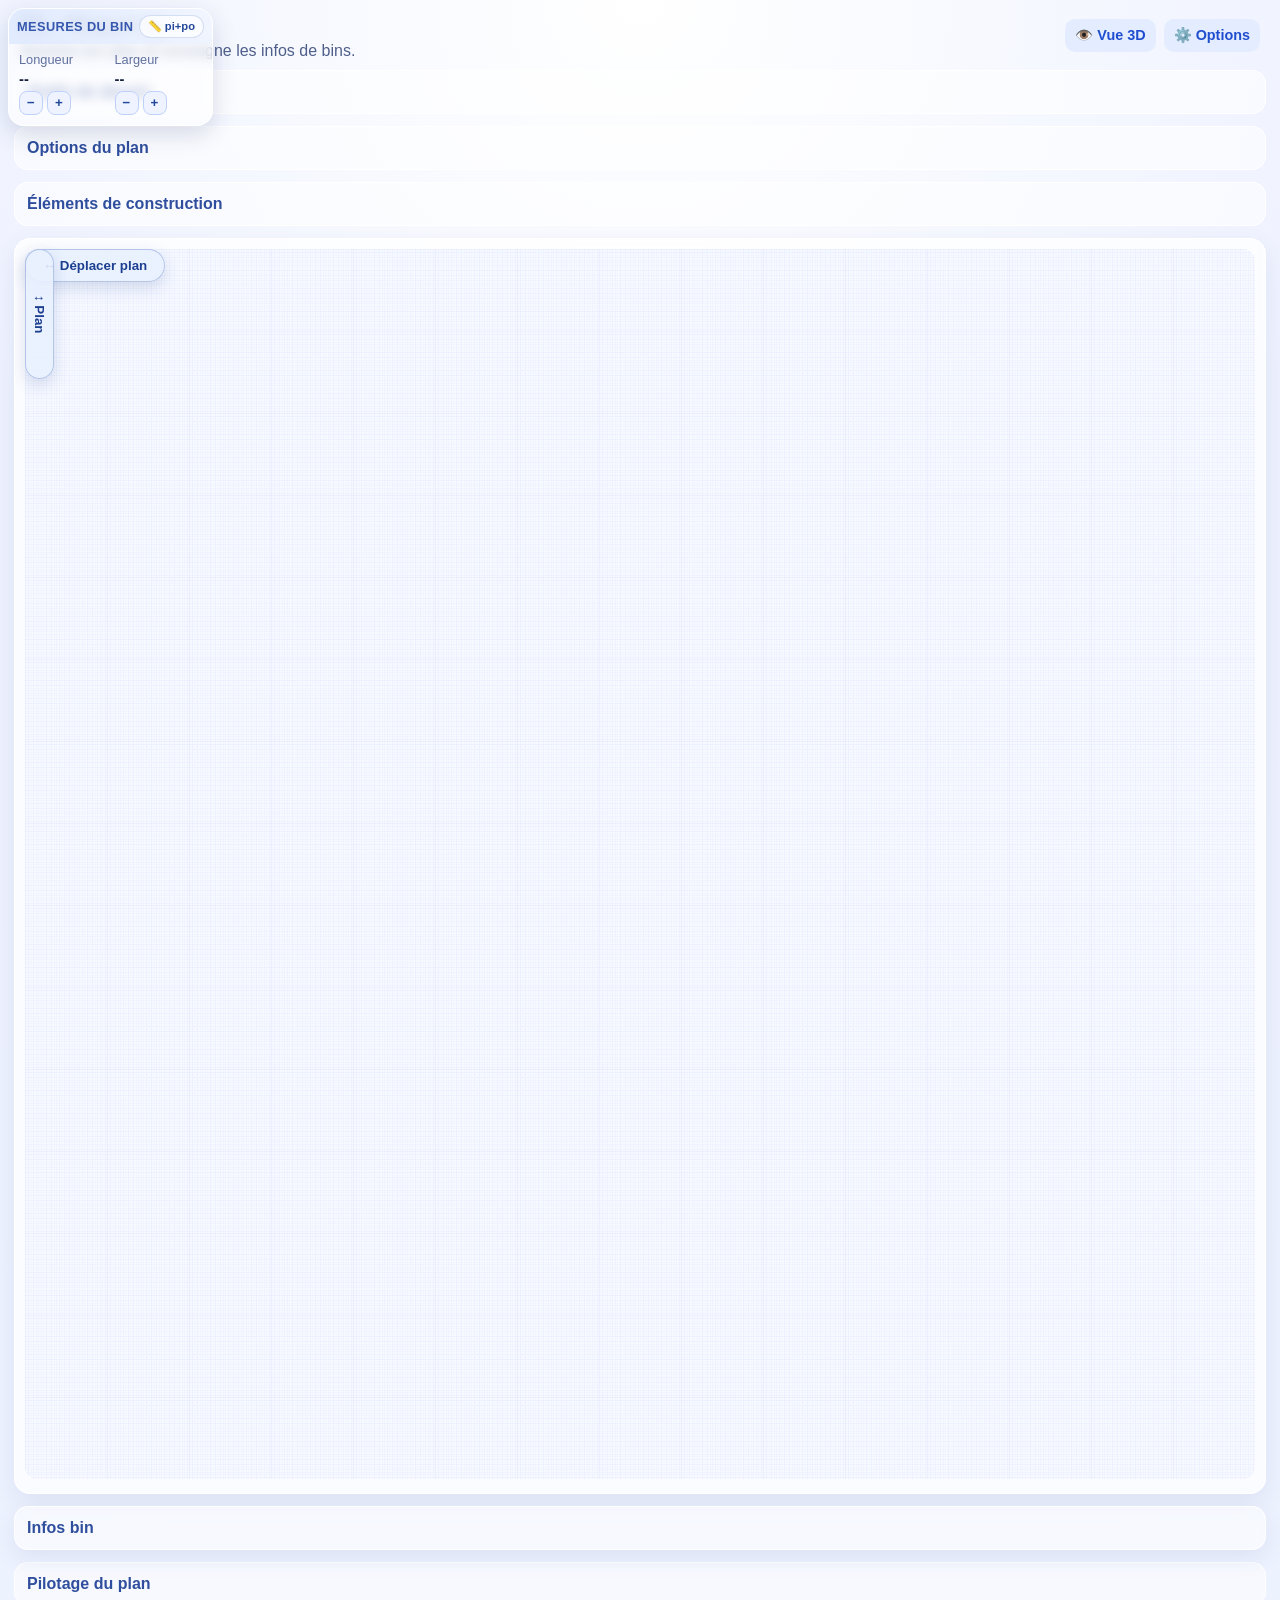
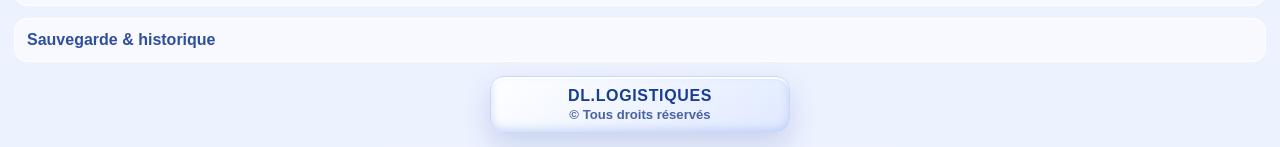
<file: index.html>
<!DOCTYPE html>
<html lang="fr">
  <head>
    <meta charset="UTF-8" />
    <meta name="viewport" content="width=device-width, initial-scale=1, viewport-fit=cover" />
    <title>DL. Mapping</title>
    <link rel="stylesheet" href="styles.css" />
  </head>
  <body>
    <header>
      <div class="header-row">
        <div>
          <h1>DL. Mapping</h1>
          <p>Dessine ton plan et renseigne les infos de bins.</p>
        </div>
        <div class="header-actions">
          <a class="options-link" href="view3d.html" aria-label="Ouvrir la visualisation 3D">👁️ Vue 3D</a>
          <a class="options-link" href="options.html" aria-label="Ouvrir la page des options">⚙️ Options</a>
        </div>
      </div>
    </header>

    <main>
      <details class="toolbar-group">
        <summary>Outils de dessin</summary>
        <section class="toolbar">
          <button id="draw-mode" class="active">Tracer bin</button>
          <button id="select-mode">Sélectionner</button>
          <button id="load-reference-map">Charger map modèle</button>
          <button id="import-reference-image">Importer image de calque</button>
          <button id="duplicate-bin">Dupliquer</button>
          <button id="delete-bin">Supprimer</button>
          <button id="clear-all">Tout effacer</button>
        </section>
      </details>

      <details class="toolbar-group">
        <summary>Options du plan</summary>
        <section class="toolbar options" aria-label="Options d'amélioration">
          <label class="toggle">
            <input type="checkbox" id="snap-toggle" checked />
            <span>Snap à la grille</span>
          </label>
          <label class="toggle">
            <input type="checkbox" id="grid-toggle" checked />
            <span>Afficher grille</span>
          </label>
          <label class="toggle">
            <input type="checkbox" id="labels-toggle" checked />
            <span>Afficher labels</span>
          </label>
          <label class="toggle">
            <input type="checkbox" id="autosave-toggle" checked />
            <span>Auto-save local</span>
          </label>
          <label class="inline-field">
            Grille maître (petit carré: 1" x 1" • gros carré: 50" x 50")
            <div class="stepper-field">
              <button type="button" id="grid-size-minus" class="mini-btn" aria-label="Diminuer la taille de cellule">−</button>
              <input type="number" id="grid-size" min="200" max="200" step="200" value="200" />
              <button type="button" id="grid-size-plus" class="mini-btn" aria-label="Augmenter la taille de cellule">+</button>
            </div>
          </label>
          <label class="inline-field">
            Zoom
            <div class="stepper-field">
              <button type="button" id="zoom-minus" class="mini-btn" aria-label="Zoom arrière">−</button>
              <input type="number" id="zoom-level" min="50" max="200" step="10" value="100" />
              <button type="button" id="zoom-plus" class="mini-btn" aria-label="Zoom avant">+</button>
            </div>
          </label>
          <label class="inline-field">
            Opacité calque
            <div class="stepper-field">
              <button type="button" id="overlay-opacity-minus" class="mini-btn" aria-label="Réduire l'opacité du calque">−</button>
              <input type="number" id="overlay-opacity" min="5" max="100" step="5" value="40" />
              <button type="button" id="overlay-opacity-plus" class="mini-btn" aria-label="Augmenter l'opacité du calque">+</button>
            </div>
          </label>
          <label class="inline-field">
            Pixels d'un carré (image)
            <input type="number" id="overlay-cell-pixels" min="5" max="500" step="1" value="50" />
          </label>
          <button type="button" id="sync-overlay-grid">Synchroniser grille image ↔︎ plan</button>
          <button type="button" id="overlay-left" aria-label="Décaler le calque à gauche">⬅️ Calque</button>
          <button type="button" id="overlay-right" aria-label="Décaler le calque à droite">➡️ Calque</button>
          <button type="button" id="overlay-up" aria-label="Décaler le calque en haut">⬆️ Calque</button>
          <button type="button" id="overlay-down" aria-label="Décaler le calque en bas">⬇️ Calque</button>
          <label class="toggle">
            <input type="checkbox" id="overlay-toggle" checked />
            <span>Afficher le calque image</span>
          </label>
          <button type="button" id="clear-reference-image">Retirer image calque</button>
        </section>
      </details>

      <details class="toolbar-group">
        <summary>Éléments de construction</summary>
        <section class="toolbar secondary construction-tools" aria-label="Insertion d'éléments de construction">
          <button type="button" data-template-item="pedestrianLine">🚶 Ligne piéton</button>
          <button type="button" data-template-item="liftRoadLine">🛣️ Ligne route lift</button>
          <button type="button" data-template-item="doorSingle">🚪 Porte simple</button>
          <button type="button" data-template-item="doorDouble">🚪🚪 Porte double</button>
          <button type="button" data-template-item="garageDoor">🚛 Porte de garage</button>
          <button type="button" data-template-item="wall">🧱 Mur</button>
          <button type="button" data-template-item="stairway">🪜 Escalier</button>
          <button type="button" data-template-item="emergencyExit">🟢 Sortie secours</button>
          <button type="button" data-template-item="loadingDock">📦 Quai chargement</button>
          <button type="button" data-template-item="safetyZone">🦺 Zone sécurité</button>
          <button type="button" data-template-item="fireExtinguisher">🧯 Extincteur</button>
          <button type="button" data-template-item="supportColumn">🧱 Colonne</button>
          <button type="button" data-template-item="ramp">↗️ Rampe</button>
          <button type="button" data-template-item="crosswalk">⚪ Passage clouté</button>
          <button type="button" data-template-item="barrier">⛔ Barrière</button>
          <button type="button" data-template-item="chargingStation">🔌 Borne recharge</button>
          <button type="button" data-template-item="officePod">🧑‍💼 Bureau</button>
          <button type="button" data-template-item="receptionDesk">🛎️ Comptoir accueil</button>
          <button type="button" data-template-item="cameraPoint">📷 Caméra</button>
          <button type="button" data-template-item="alarmPoint">🚨 Alarme</button>
          <button type="button" data-template-item="washStation">🚿 Lavabo</button>
          <button type="button" data-template-item="lockerArea">🗄️ Casier</button>
          <button type="button" data-template-item="cartPark">🛒 Parking chariot</button>
          <button type="button" data-template-item="waitingZone">🪑 Zone attente</button>
          <button type="button" data-template-item="elevator">🛗 Ascenseur</button>
          <button type="button" data-template-item="deliveryGate">📬 Issue livraison</button>
        </section>
      </details>

      <section class="board-wrap">
        <button type="button" id="pan-horizontal-handle" class="plan-pan-handle horizontal" aria-label="Déplacer la vue du plan de gauche à droite">↔️ Déplacer plan</button>
        <button type="button" id="pan-vertical-handle" class="plan-pan-handle vertical" aria-label="Déplacer la vue du plan de haut en bas">↕️ Plan</button>
        <canvas id="warehouse-canvas" width="3000" height="3000"></canvas>
      </section>

      <details class="panel toolbar-group" id="details-panel">
        <summary>Infos bin</summary>
        <p id="empty-state">Sélectionne un bin pour renseigner ses données.</p>

        <form id="bin-form" hidden>
          <label>
            Nom du bin
            <input type="text" id="bin-name" placeholder="Ex: Bin A-12" />
          </label>

          <label>
            Location
            <input type="text" id="bin-location" placeholder="Ex: Rangée 4, colonne 2" />
          </label>

          <label>
            Section
            <input type="text" id="bin-section" placeholder="Ex: Picking" />
          </label>

          <label>
            Zone
            <input type="text" id="bin-zone" placeholder="Ex: Zone froide" />
          </label>

          <label>
            Type d'encadré
            <select id="bin-type">
              <option value="zone">Zone (très pâle)</option>
              <option value="section">Section (moyen)</option>
              <option value="bin">Bin (plus foncé)</option>
            </select>
          </label>

          <label>
            Couleur du bin
            <input type="color" id="bin-color" value="#9bb7ff" />
          </label>

          <label>
            Rotation (°)
            <input type="number" id="bin-rotation" min="0" max="359" step="5" value="0" />
          </label>

          <div class="rotation-actions">
            <button type="button" id="rotate-left">↺ -15°</button>
            <button type="button" id="rotate-right">↻ +15°</button>
          </div>

          <label class="toggle compact">
            <input type="checkbox" id="bin-locked" />
            <span>Verrouiller le bin (non déplaçable)</span>
          </label>

          <label>
            Notes
            <textarea id="bin-notes" rows="3" placeholder="Infos supplémentaires..."></textarea>
          </label>

          <button type="submit">Enregistrer les infos</button>
        </form>
      </details>

      <details class="toolbar-group">
        <summary>Pilotage du plan</summary>
        <section class="panel analytics-panel" id="analytics-panel" aria-live="polite">
          <div class="panel-header">
            <h2>Pilotage pro</h2>
            <span id="quality-badge">Score qualité: --</span>
          </div>
          <div class="analytics-grid">
            <article><p>Bins totaux</p><strong id="metric-total-bins">0</strong></article>
            <article><p>Surface utilisée</p><strong id="metric-used-area">0%</strong></article>
            <article><p>Bins verrouillés</p><strong id="metric-locked-bins">0</strong></article>
            <article><p>Données incomplètes</p><strong id="metric-missing-fields">0</strong></article>
          </div>
          <div class="toolbar secondary analytics-actions" aria-label="Actions produit">
            <label class="inline-field search-field">
              Recherche rapide
              <input type="search" id="bin-search" placeholder="Nom, zone, section, location" />
            </label>
            <button id="focus-missing-data">Focus données à compléter</button>
            <button id="export-csv">Exporter CSV opérationnel</button>
          </div>
          <p id="search-feedback">Prêt pour audit opérationnel.</p>
        </section>
      </details>

      <details class="toolbar-group">
        <summary>Sauvegarde & historique</summary>
        <section class="toolbar secondary">
          <button id="undo-action">Annuler</button>
          <button id="redo-action">Rétablir</button>
          <button id="save-plan">Sauvegarder JSON</button>
          <button id="load-plan">Charger JSON</button>
          <button id="export-image">Exporter PNG</button>
          <input type="file" id="file-input" accept="application/json" hidden />
          <input type="file" id="reference-image-input" accept="image/*" hidden />
        </section>
      </details>
    </main>

    <aside id="measure-tooltip" aria-live="polite">
      <div class="tooltip-handle">
        <span>Mesures du bin</span>
        <button id="measure-unit-toggle" type="button" aria-label="Changer le format des dimensions">📏 pi+po</button>
      </div>
      <div class="tooltip-grid">
        <p>
          <span>Longueur</span>
          <strong id="measure-length">--</strong>
          <span class="stepper-inline">
            <button id="length-minus" type="button" class="mini-btn">−</button>
            <button id="length-plus" type="button" class="mini-btn">+</button>
          </span>
        </p>
        <p>
          <span>Largeur</span>
          <strong id="measure-width">--</strong>
          <span class="stepper-inline">
            <button id="width-minus" type="button" class="mini-btn">−</button>
            <button id="width-plus" type="button" class="mini-btn">+</button>
          </span>
        </p>
      </div>
    </aside>

    <footer class="brand-footer" aria-label="Signature DL.Logistiques">
      <div class="brand-badge" role="img" aria-label="DL.Logistiques copyright">
        <span class="brand-name">DL.Logistiques</span>
        <span class="brand-copy">© Tous droits réservés</span>
      </div>
    </footer>

    <script src="app.js"></script>
  </body>
</html>
</file>
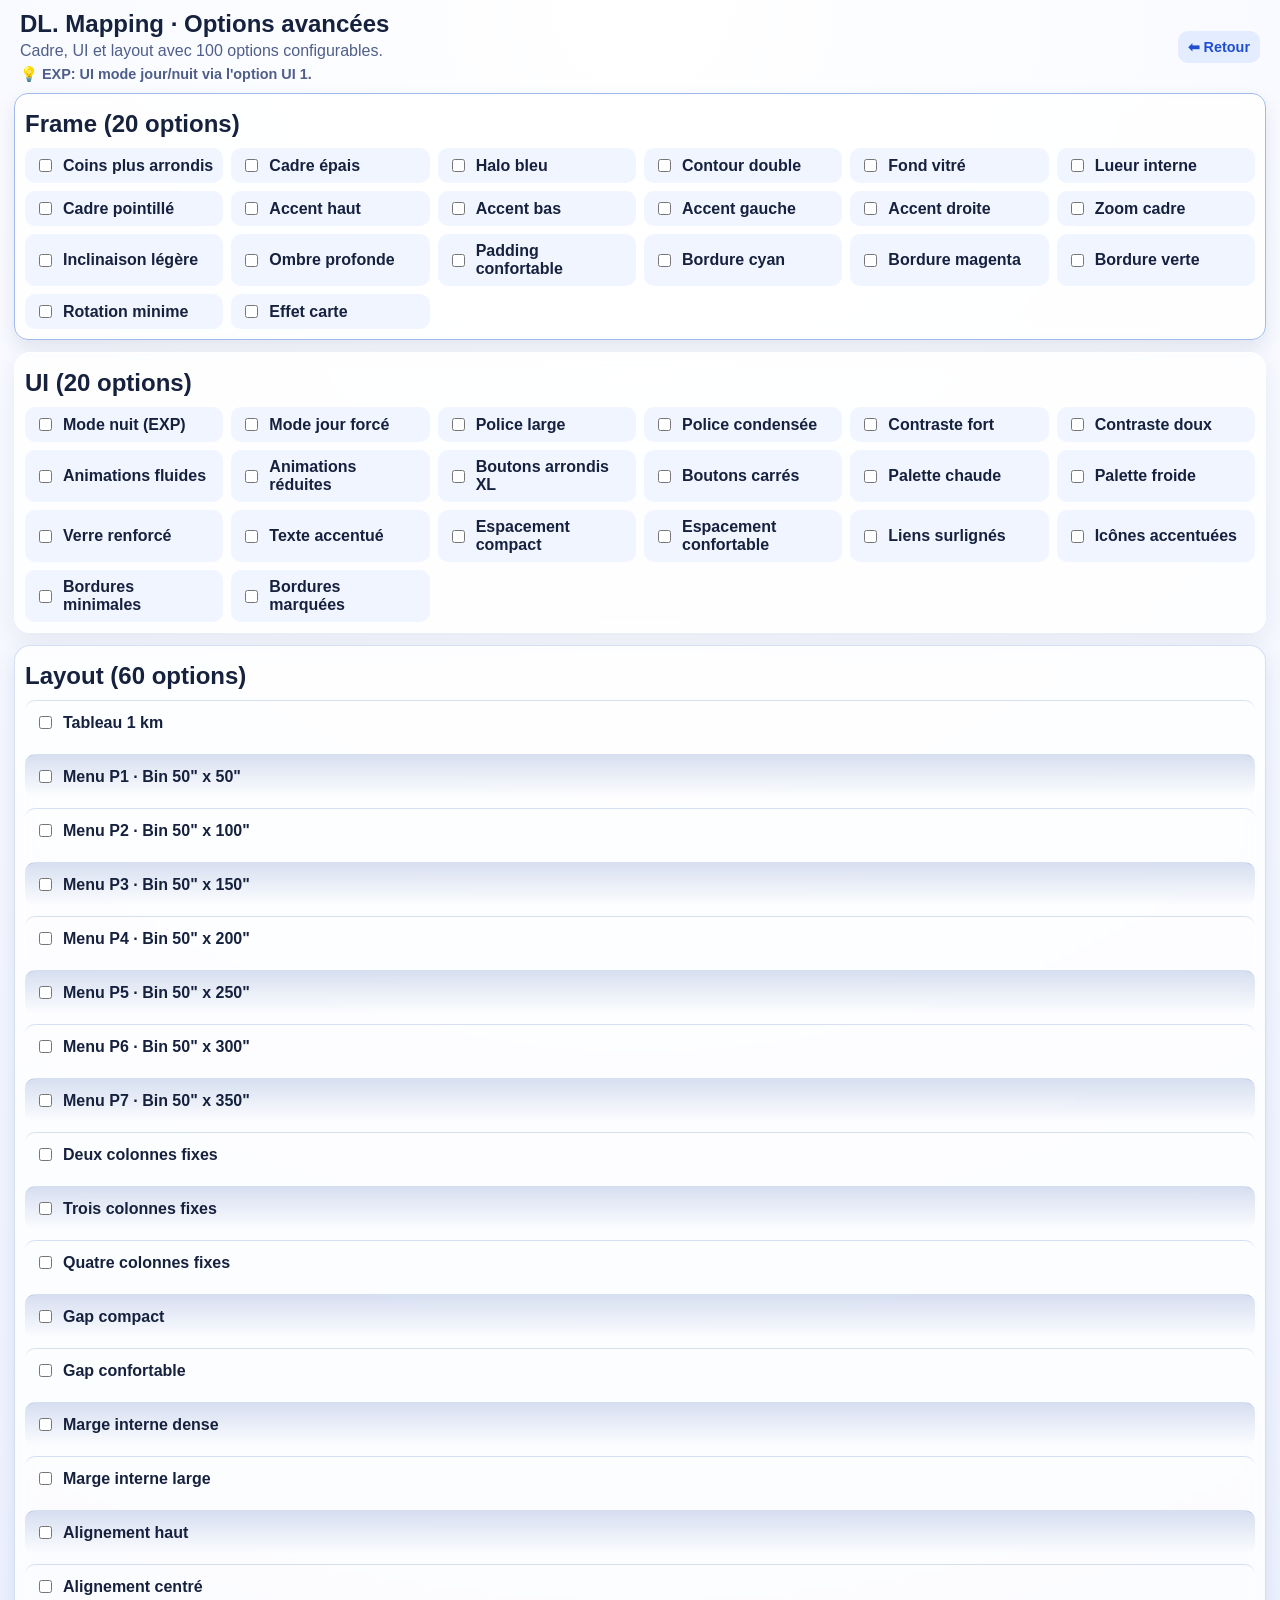
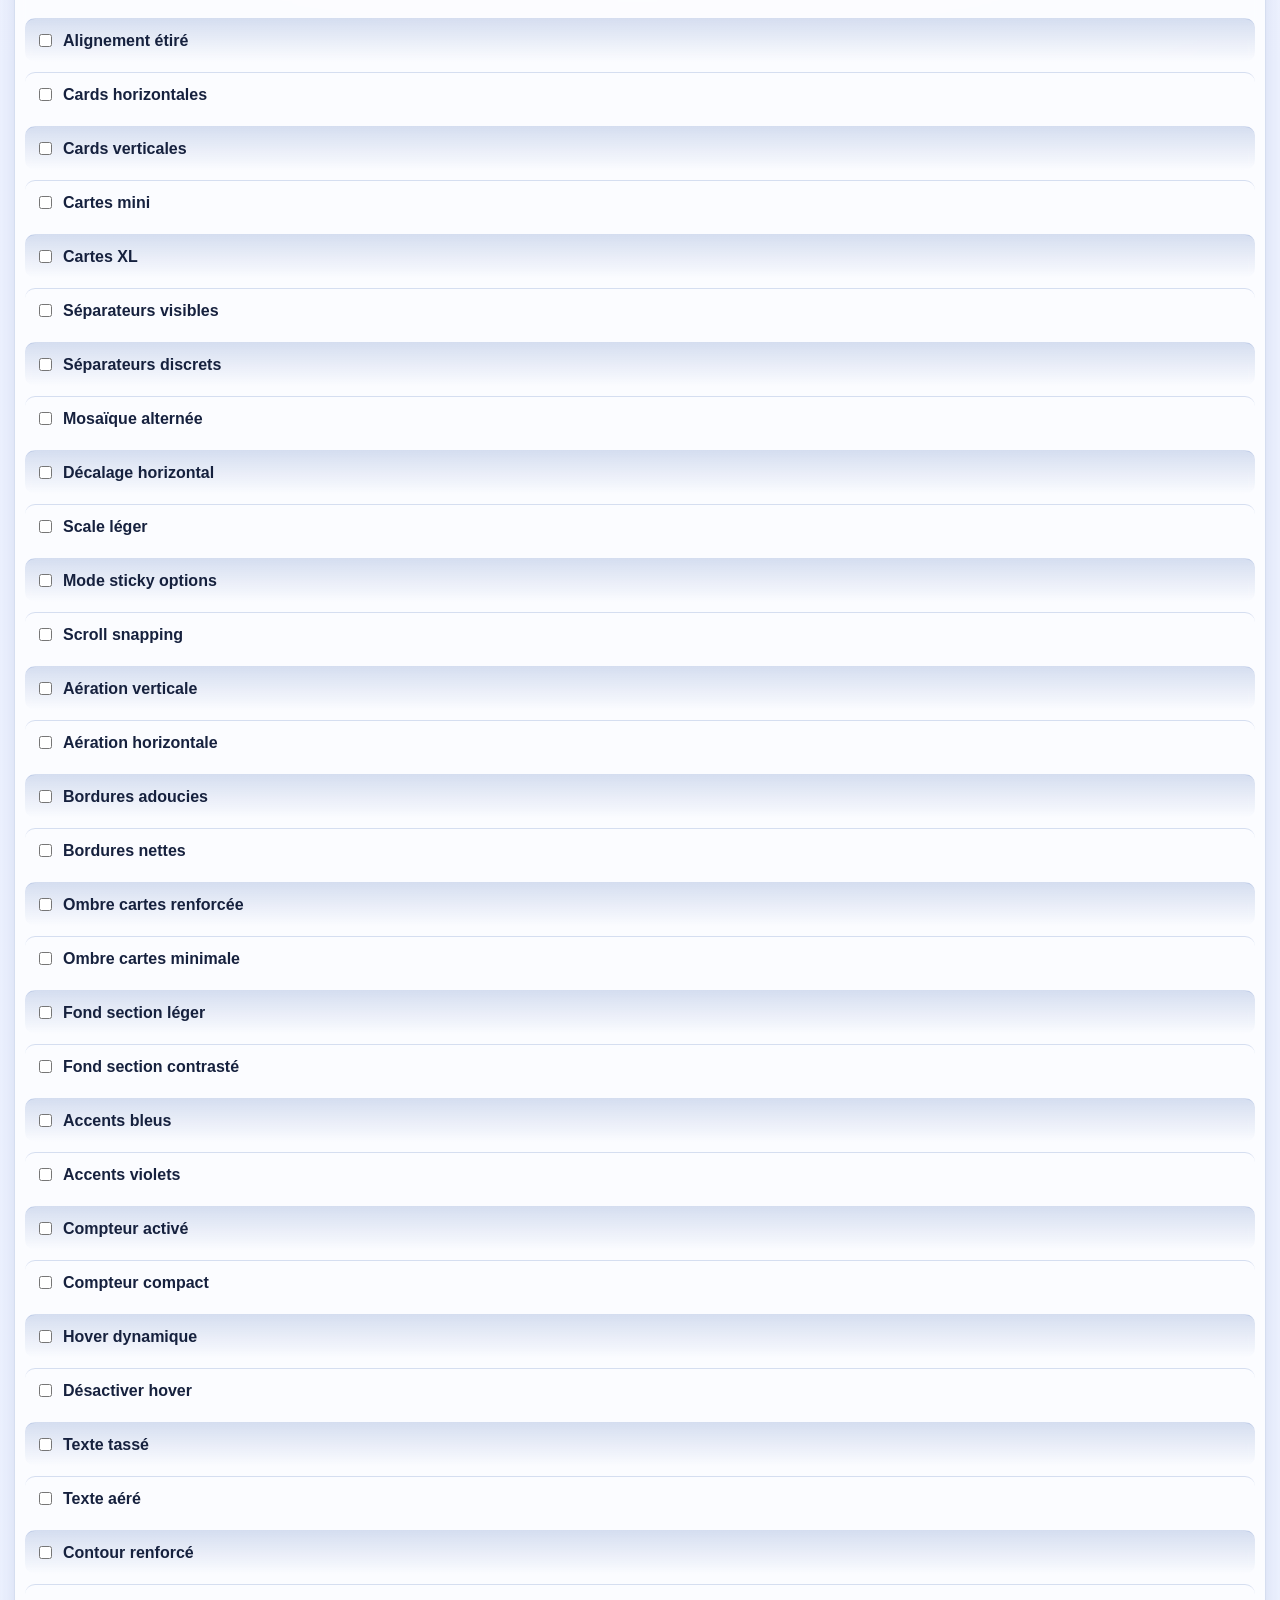
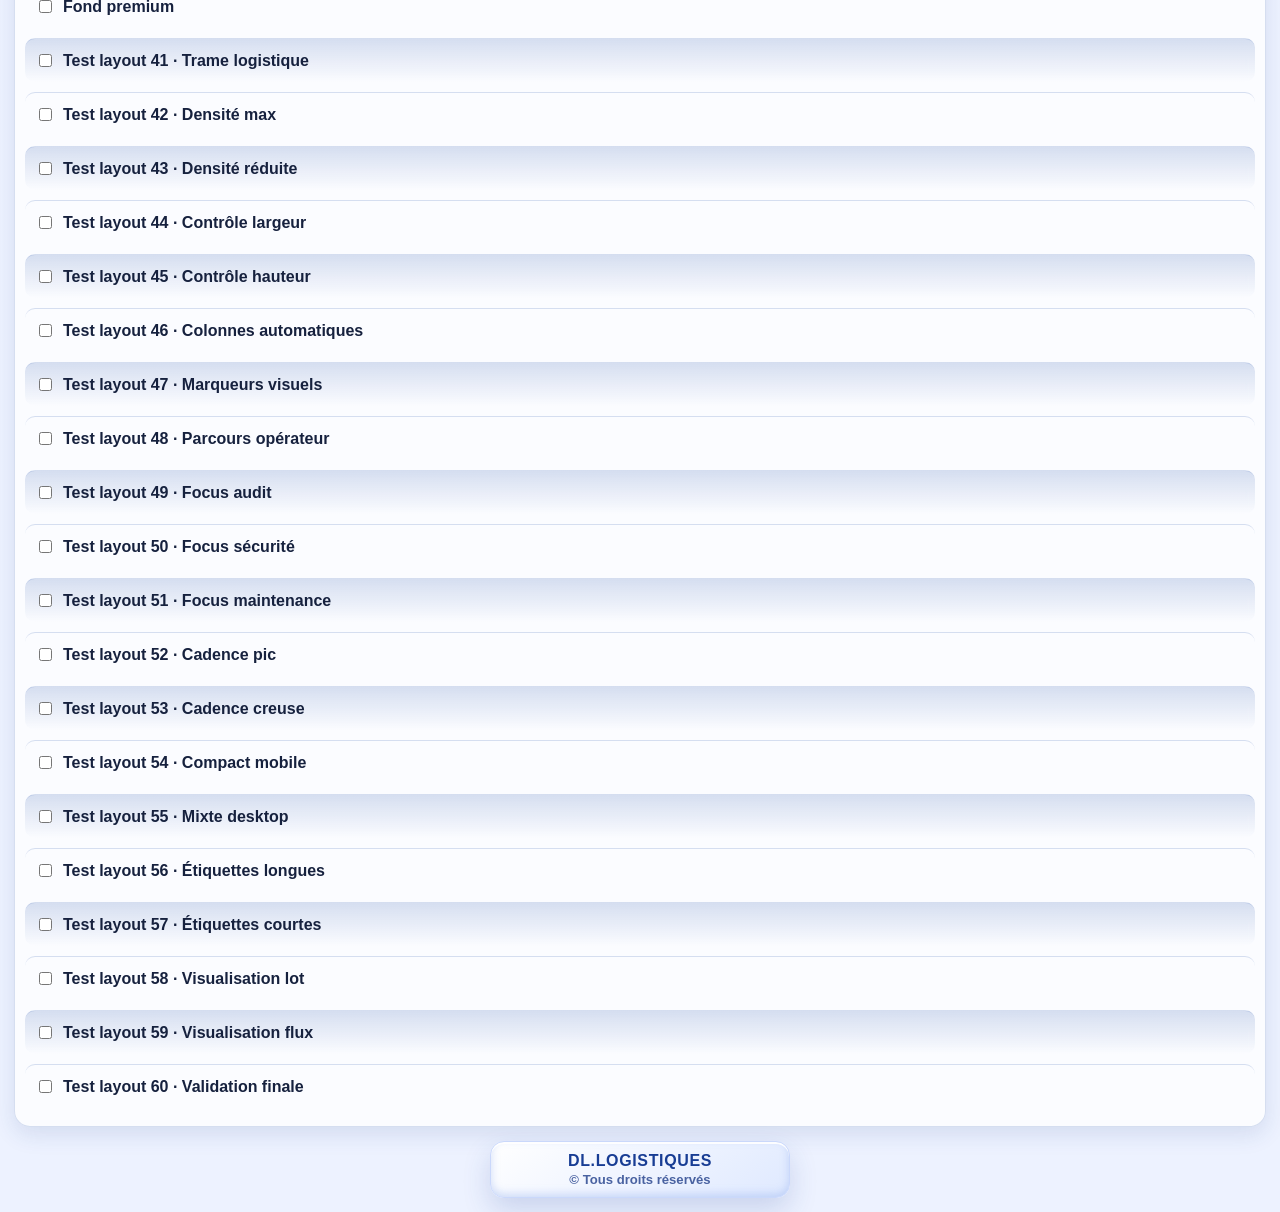
<file: options.html>
<!DOCTYPE html>
<html lang="fr">
  <head>
    <meta charset="UTF-8" />
    <meta name="viewport" content="width=device-width, initial-scale=1, viewport-fit=cover" />
    <title>Options avancées - DL. Mapping</title>
    <link rel="stylesheet" href="styles.css" />
  </head>
  <body class="options-page">
    <header>
      <div class="header-row">
        <div>
          <h1>DL. Mapping · Options avancées</h1>
          <p>Cadre, UI et layout avec 100 options configurables.</p>
          <p class="options-tip">💡 EXP: UI mode jour/nuit via l'option UI 1.</p>
        </div>
        <a class="options-link" href="index.html">⬅ Retour</a>
      </div>
    </header>

    <main class="options-main">
      <section class="panel option-panel" id="frame-panel">
        <h2>Frame (20 options)</h2>
        <div id="frame-options" class="options-grid"></div>
      </section>

      <section class="panel option-panel" id="ui-panel">
        <h2>UI (20 options)</h2>
        <div id="ui-options" class="options-grid"></div>
      </section>

      <section class="panel option-panel" id="layout-panel">
        <h2>Layout (60 options)</h2>
        <div id="layout-options" class="options-grid"></div>
      </section>
    </main>

    <footer class="brand-footer" aria-label="Signature DL.Logistiques">
      <div class="brand-badge" role="img" aria-label="DL.Logistiques copyright">
        <span class="brand-name">DL.Logistiques</span>
        <span class="brand-copy">© Tous droits réservés</span>
      </div>
    </footer>

    <script src="options.js"></script>
  </body>
</html>
</file>
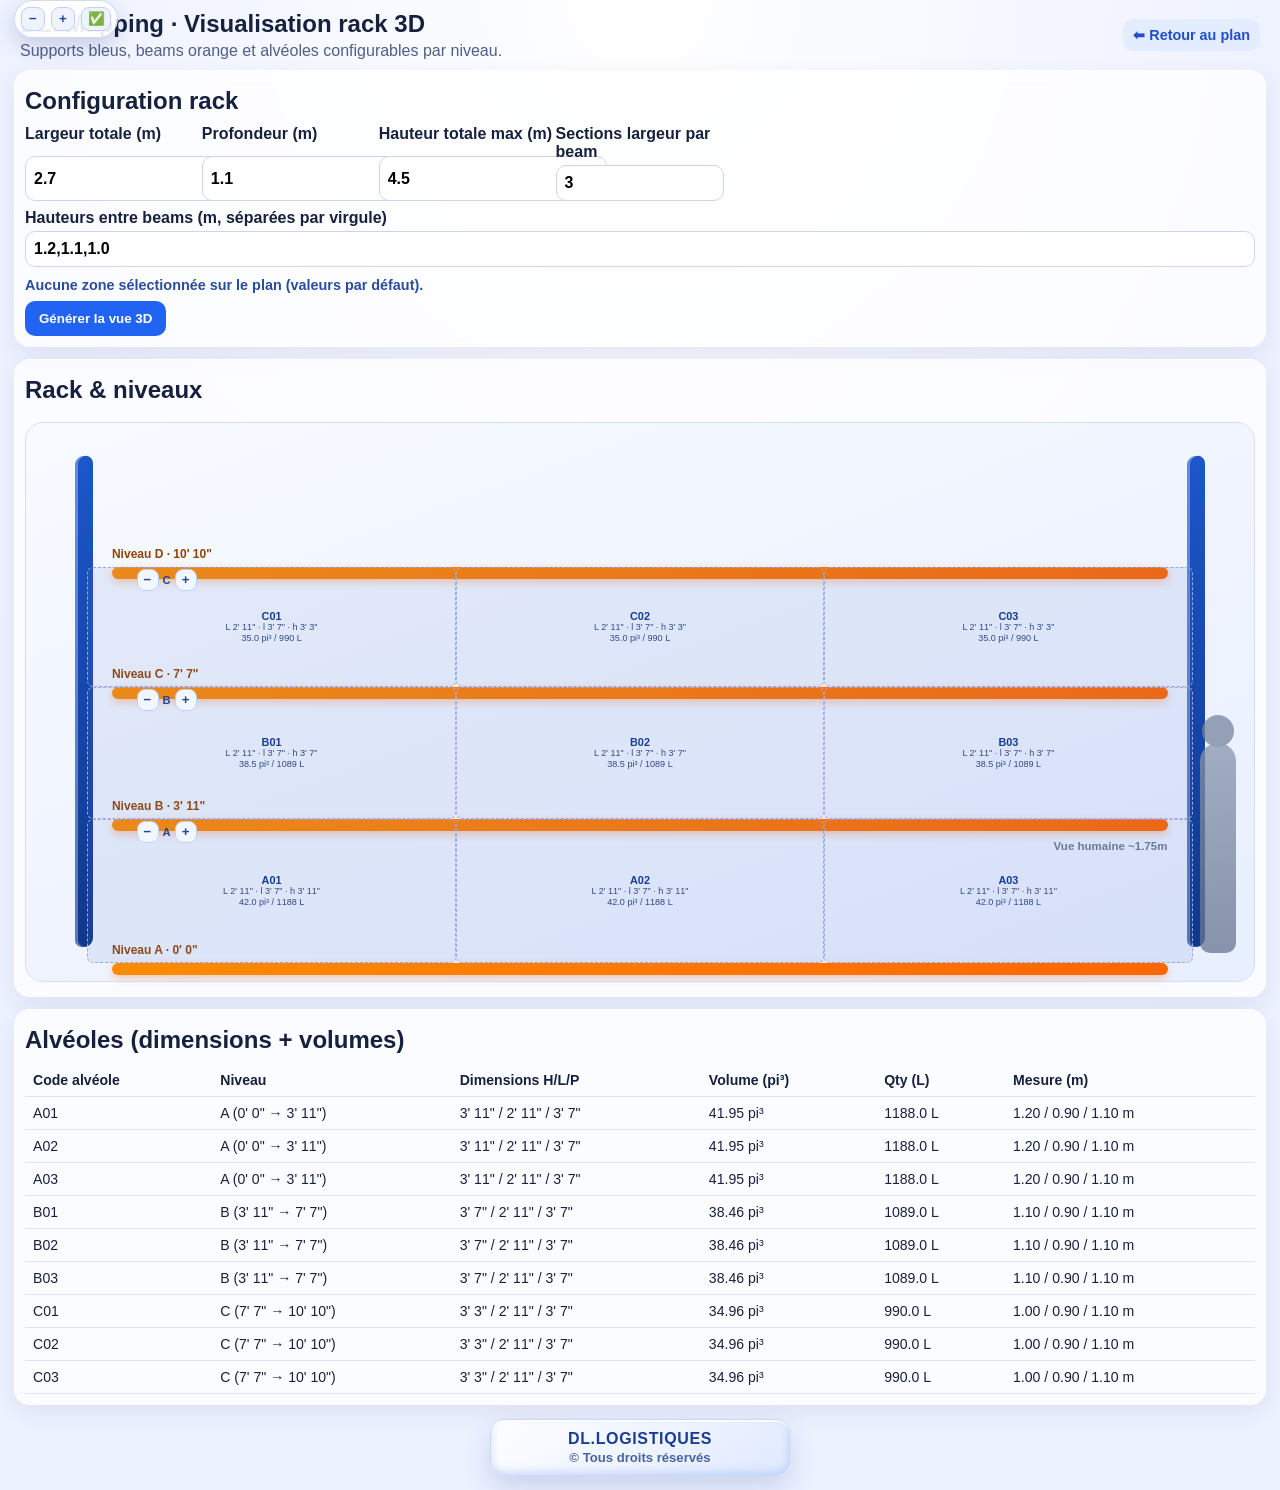
<file: view3d.html>
<!DOCTYPE html>
<html lang="fr">
  <head>
    <meta charset="UTF-8" />
    <meta name="viewport" content="width=device-width, initial-scale=1, viewport-fit=cover" />
    <title>Vue 3D humaine - DL. Mapping</title>
    <link rel="stylesheet" href="styles.css" />
  </head>
  <body class="rack3d-page">
    <header>
      <div class="header-row">
        <div>
          <h1>DL. Mapping · Visualisation rack 3D</h1>
          <p>Supports bleus, beams orange et alvéoles configurables par niveau.</p>
        </div>
        <div class="header-actions">
          <a class="options-link" href="index.html">⬅ Retour au plan</a>
        </div>
      </div>
    </header>

    <main class="rack3d-main">
      <section class="panel rack3d-controls">
        <h2>Configuration rack</h2>
        <div class="rack3d-form-grid">
          <label>
            Largeur totale (m)
            <input type="number" id="rack-width" min="0.5" step="0.1" value="2.7" />
          </label>
          <label>
            Profondeur (m)
            <input type="number" id="rack-depth" min="0.3" step="0.1" value="1.1" />
          </label>
          <label>
            Hauteur totale max (m)
            <input type="number" id="rack-height" min="1" step="0.1" value="4.5" />
          </label>
          <label>
            Sections largeur par beam
            <input type="number" id="rack-sections" min="1" max="12" step="1" value="3" />
          </label>
          <label class="wide-field">
            Hauteurs entre beams (m, séparées par virgule)
            <input type="text" id="beam-heights" value="1.2,1.1,1.0" />
          </label>
        </div>
        <p id="focus-zone-label" class="focus-zone-label"></p>
        <button id="render-rack" type="button">Générer la vue 3D</button>
      </section>

      <section class="panel rack3d-visual-panel">
        <h2>Rack & niveaux</h2>
        <div class="rack3d-scene" id="rack-scene" aria-live="polite"></div>
      </section>

      <section class="panel rack3d-table-panel">
        <h2>Alvéoles (dimensions + volumes)</h2>
        <div class="table-wrap">
          <table>
            <thead>
              <tr>
                <th>Code alvéole</th>
                <th>Niveau</th>
                <th>Dimensions H/L/P</th>
                <th>Volume (pi³)</th>
                <th>Qty (L)</th>
                <th>Mesure (m)</th>
              </tr>
            </thead>
            <tbody id="alveole-table-body"></tbody>
          </table>
        </div>
      </section>
    </main>

    <div id="bar-height-popup" class="bar-height-popup" hidden>
      <button id="bar-height-minus" type="button" class="mini-btn" aria-label="Descendre la hauteur">−</button>
      <button id="bar-height-plus" type="button" class="mini-btn" aria-label="Monter la hauteur">+</button>
      <button id="bar-height-confirm" type="button" class="mini-btn confirm-btn" aria-label="Créer la barre">✅</button>
    </div>

    <footer class="brand-footer" aria-label="Signature DL.Logistiques">
      <div class="brand-badge" role="img" aria-label="DL.Logistiques copyright">
        <span class="brand-name">DL.Logistiques</span>
        <span class="brand-copy">© Tous droits réservés</span>
      </div>
    </footer>

    <script src="view3d.js"></script>
  </body>
</html>
</file>
<file: styles.css>
:root {
  color-scheme: light;
  --bg: #f4f6fa;
  --card: #ffffff;
  --text: #16213e;
  --primary: #2164f3;
  --primary-soft: #dce8ff;
  --danger: #cf2f47;
  --glass: rgb(255 255 255 / 58%);
  --btn-radius: 10px;
  --toolbar-gap: 8px;
}

body.theme-night {
  --bg: #0f172a;
  --card: #111a2e;
  --text: #e2e8ff;
  --primary: #7ca8ff;
  --primary-soft: #1f2b4d;
  --danger: #ff89a5;
  --glass: rgb(21 33 59 / 66%);
  color-scheme: dark;
  background-image: radial-gradient(circle at top, #16233f 0%, #101a2f 42%, #0b1323 100%);
}

* {
  box-sizing: border-box;
}

body {
  margin: 0;
  background: var(--bg);
  color: var(--text);
  font-family: -apple-system, BlinkMacSystemFont, "Segoe UI", sans-serif;
  padding: env(safe-area-inset-top) 14px env(safe-area-inset-bottom);
  min-height: 100vh;
  display: flex;
  flex-direction: column;
  background-image: radial-gradient(circle at top, #ffffff 0%, #eef2ff 40%, #edf2ff 100%);
}

header {
  padding: 10px 6px;
}

h1 {
  margin: 0;
  font-size: 1.5rem;
}

header p {
  margin: 4px 0 0;
  color: #4f5f8a;
}

main {
  display: grid;
  gap: 12px;
  flex: 1;
}

.toolbar {
  background: rgb(255 255 255 / 78%);
  border-radius: 16px;
  padding: 10px;
  display: flex;
  flex-wrap: wrap;
  gap: var(--toolbar-gap);
  border: 1px solid rgb(255 255 255 / 80%);
  box-shadow: 0 8px 24px rgb(21 44 96 / 8%);
  backdrop-filter: blur(8px);
}

.toolbar button {
  border: none;
  padding: 10px 12px;
  border-radius: var(--btn-radius);
  font-weight: 600;
  background: #eef2fb;
  color: var(--text);
}

.toolbar.options {
  align-items: center;
}

.toggle {
  display: inline-flex;
  align-items: center;
  gap: 8px;
  background: rgb(236 242 255 / 75%);
  border-radius: var(--btn-radius);
  padding: 8px 10px;
  font-weight: 600;
}

.toggle.compact {
  background: #f4f7ff;
}

.inline-field {
  display: grid;
  gap: 4px;
  font-weight: 600;
}

.inline-field input {
  width: 84px;
}

body.theme-night .toolbar,
body.theme-night .panel,
body.theme-night .board-wrap,
body.theme-night .toolbar-group {
  background: rgb(18 29 53 / 72%);
  border-color: rgb(124 168 255 / 24%);
  box-shadow: 0 10px 28px rgb(0 0 0 / 35%);
}

body.theme-night .toolbar button,
body.theme-night .rotation-actions button,
body.theme-night .mini-btn,
body.theme-night .options-link {
  background: #22345e;
  color: #e2eaff;
  border-color: #3f5a97;
}

body.theme-night input,
body.theme-night textarea,
body.theme-night select {
  background: #13213f;
  color: #e4ecff;
  border-color: #3a548e;
}

.toolbar button.active {
  background: var(--primary);
  color: #fff;
}

#delete-bin,
#clear-all {
  background: #ffe8ec;
  color: var(--danger);
}

.board-wrap,
.panel {
  background: rgb(255 255 255 / 76%);
  border-radius: 16px;
  padding: 10px;
  border: 1px solid rgb(255 255 255 / 80%);
  box-shadow: 0 8px 24px rgb(21 44 96 / 8%);
  backdrop-filter: blur(8px);
}

#warehouse-canvas {
  width: 100%;
  height: auto;
  border-radius: 12px;
  background: #f8faff;
  touch-action: none;
}

body.hide-grid #warehouse-canvas {
  background: #f5f7fd;
}

.panel h2 {
  margin: 6px 0 10px;
}

#empty-state {
  margin: 0;
  color: #5d6890;
}

#bin-form {
  display: grid;
  gap: 8px;
}

label {
  display: grid;
  gap: 4px;
  font-weight: 600;
}

input,
textarea {
  font: inherit;
  border: 1px solid #ccd5ea;
  border-radius: 10px;
  padding: 8px;
}

#bin-form button {
  border: none;
  border-radius: 10px;
  padding: 10px;
  background: var(--primary);
  color: white;
  font-weight: 700;
}

#measure-tooltip {
  position: fixed;
  left: 50%;
  bottom: calc(14px + env(safe-area-inset-bottom));
  transform: translateX(-50%);
  min-width: 205px;
  border-radius: 16px;
  background: var(--glass);
  border: 1px solid rgb(255 255 255 / 86%);
  box-shadow: 0 8px 24px rgb(18 41 95 / 16%);
  backdrop-filter: blur(6px);
  overflow: hidden;
  z-index: 20;
  touch-action: none;
}

.tooltip-handle {
  padding: 6px 8px;
  display: flex;
  align-items: center;
  justify-content: space-between;
  font-size: 0.8rem;
  letter-spacing: 0.03em;
  text-transform: uppercase;
  font-weight: 700;
  color: #3557ad;
  background: linear-gradient(90deg, rgb(220 232 255 / 80%), rgb(237 243 255 / 80%));
  cursor: grab;
}

#measure-unit-toggle {
  border: 1px solid rgb(66 104 196 / 20%);
  border-radius: 999px;
  background: rgb(255 255 255 / 72%);
  color: #24499b;
  font-weight: 700;
  font-size: 0.7rem;
  padding: 4px 8px;
}

#measure-tooltip.dragging .tooltip-handle {
  cursor: grabbing;
}

.bar-height-popup {
  position: fixed;
  display: inline-flex;
  align-items: center;
  gap: 6px;
  padding: 6px;
  border-radius: 999px;
  background: rgb(255 255 255 / 92%);
  border: 1px solid rgb(66 104 196 / 24%);
  box-shadow: 0 8px 20px rgb(18 41 95 / 18%);
  z-index: 30;
}

.bar-height-popup .confirm-btn {
  width: 30px;
}

body.theme-night .bar-height-popup {
  background: rgb(20 31 56 / 95%);
  border-color: rgb(124 168 255 / 30%);
}

.tooltip-grid {
  display: grid;
  grid-template-columns: repeat(2, minmax(0, 1fr));
  gap: 8px;
  padding: 8px 10px 10px;
}

.tooltip-grid p {
  margin: 0;
  display: grid;
  gap: 4px;
}

.tooltip-grid span {
  font-size: 0.8rem;
  color: #5f709f;
}

.tooltip-grid strong {
  font-size: 0.92rem;
}


.toolbar-group {
  background: rgb(255 255 255 / 55%);
  border: 1px solid rgb(255 255 255 / 80%);
  border-radius: 14px;
  padding: 2px;
}

.toolbar-group > summary {
  list-style: none;
  cursor: pointer;
  padding: 10px;
  font-weight: 700;
  color: #2f4e9d;
}

.toolbar-group > summary::-webkit-details-marker {
  display: none;
}

.board-wrap {
  overflow: auto;
  position: relative;
}

.plan-pan-handle {
  position: absolute;
  z-index: 8;
  border: 1px solid rgb(45 87 177 / 28%);
  border-radius: 999px;
  background: rgb(233 241 255 / 88%);
  color: #1d3f90;
  font-weight: 700;
  box-shadow: 0 6px 16px rgb(28 61 138 / 16%);
  cursor: grab;
  touch-action: none;
  user-select: none;
}

.plan-pan-handle:active,
.plan-pan-handle.dragging {
  cursor: grabbing;
}

.plan-pan-handle.horizontal {
  top: 10px;
  left: 50%;
  transform: translateX(-50%);
  min-width: 140px;
  padding: 8px 12px;
}

.plan-pan-handle.vertical {
  top: 50%;
  left: 10px;
  transform: translateY(-50%);
  writing-mode: vertical-rl;
  text-orientation: mixed;
  min-height: 130px;
  padding: 10px 6px;
}

body.theme-night .plan-pan-handle {
  background: rgb(28 47 88 / 90%);
  color: #dbe6ff;
  border-color: rgb(124 168 255 / 36%);
}

.stepper-field {
  display: inline-flex;
  align-items: center;
  gap: 5px;
}

.mini-btn {
  border: 1px solid #bfd0f9;
  background: #eef3ff;
  color: #22489b;
  border-radius: 8px;
  width: 24px;
  height: 24px;
  line-height: 1;
  padding: 0;
  font-weight: 800;
}

.stepper-inline {
  display: inline-flex;
  gap: 4px;
}

select {
  font: inherit;
  border: 1px solid #ccd5ea;
  border-radius: 10px;
  padding: 8px;
  background: white;
}

.header-row {
  display: flex;
  align-items: center;
  justify-content: space-between;
  gap: 10px;
}

.options-link {
  text-decoration: none;
  background: #e4ecff;
  color: #1f4ecf;
  padding: 8px 10px;
  border-radius: 10px;
  font-weight: 700;
  font-size: 0.9rem;
  white-space: nowrap;
}

.rotation-actions {
  display: flex;
  gap: 8px;
}

.rotation-actions button {
  border: none;
  border-radius: 10px;
  padding: 8px;
  background: #eef3ff;
  color: #264ba1;
  font-weight: 700;
}

.options-grid {
  display: grid;
  grid-template-columns: repeat(auto-fit, minmax(180px, 1fr));
  gap: 8px;
}

.options-tip {
  margin-top: 6px;
  font-size: 0.9rem;
  font-weight: 600;
}

#layout-panel::after {
  content: attr(data-layout-count);
  display: block;
  margin-top: 8px;
  font-size: 0.82rem;
  font-weight: 700;
  color: #4e65a8;
  letter-spacing: 0.02em;
}

.analytics-panel .panel-header {
  display: flex;
  align-items: center;
  justify-content: space-between;
  gap: 10px;
}

#quality-badge {
  font-weight: 800;
  font-size: 0.9rem;
  border-radius: 999px;
  padding: 6px 10px;
  background: #edf2ff;
  color: #1b3f97;
}

#quality-badge.quality-strong { background: #dbf7e8; color: #12613b; }
#quality-badge.quality-medium { background: #fff4d9; color: #8f5a00; }
#quality-badge.quality-risk { background: #ffe1e7; color: #9c1f38; }

.analytics-grid {
  display: grid;
  grid-template-columns: repeat(auto-fit, minmax(140px, 1fr));
  gap: 8px;
}

.analytics-grid article {
  background: rgb(236 242 255 / 70%);
  border: 1px solid #d7e2fb;
  border-radius: 12px;
  padding: 8px;
}

.analytics-grid p {
  margin: 0;
  font-size: 0.8rem;
  color: #5c6e9f;
}

.analytics-grid strong {
  font-size: 1.3rem;
}

.analytics-actions {
  margin-top: 8px;
}

.search-field {
  min-width: min(100%, 280px);
}

#search-feedback {
  margin: 8px 0 2px;
  font-size: 0.88rem;
  color: #4f6397;
  font-weight: 600;
}

.header-actions {
  display: flex;
  gap: 8px;
  flex-wrap: wrap;
}

.rack3d-main {
  display: grid;
  gap: 12px;
  flex: 1;
}

.rack3d-form-grid {
  display: grid;
  grid-template-columns: repeat(auto-fit, minmax(160px, 1fr));
  gap: 8px;
  margin-bottom: 10px;
}

.wide-field {
  grid-column: 1 / -1;
}

.rack3d-controls button {
  border: none;
  border-radius: 10px;
  padding: 10px 14px;
  background: var(--primary);
  color: white;
  font-weight: 700;
}

.rack3d-scene {
  overflow-x: auto;
}

.rack-frame {
  position: relative;
  min-width: 340px;
  height: 560px;
  margin: 8px auto 4px;
  border-radius: 18px;
  background: linear-gradient(160deg, #f7faff, #e8efff);
  border: 1px solid #d4def5;
  perspective: 700px;
}

.rack-support {
  position: absolute;
  top: 6%;
  width: 18px;
  height: 88%;
  background: linear-gradient(180deg, #1c56c9, #0f388b);
  border-radius: 8px;
  box-shadow: 3px 0 0 rgb(255 255 255 / 32%) inset;
  transform: skewY(-6deg);
}

.rack-support.left {
  left: 4%;
}

.rack-support.right {
  right: 4%;
}

.rack-beam {
  position: absolute;
  left: 7%;
  width: 86%;
  height: 12px;
  border-radius: 999px;
  background: linear-gradient(90deg, #ff8b00, #ff6600);
  box-shadow: 0 3px 8px rgb(255 102 0 / 32%);
}

.beam-label {
  position: absolute;
  top: -20px;
  left: 0;
  font-size: 0.75rem;
  color: #934300;
  font-weight: 700;
}

.alveole-cell {
  position: absolute;
  border: 1px dashed #91a8dc;
  background: rgb(91 125 207 / 12%);
  border-radius: 6px;
  padding: 3px;
  overflow: hidden;
  font-size: 0.68rem;
  display: flex;
  flex-direction: column;
  justify-content: center;
  text-align: center;
}

.alveole-cell strong {
  color: #173e96;
}

.alveole-cell small {
  color: #314a86;
  line-height: 1.2;
}

.human-scale {
  position: absolute;
  right: 1.5%;
  bottom: 5%;
  width: 36px;
  height: 210px;
  background: linear-gradient(180deg, #8895ad, #66758f);
  border-radius: 18px 18px 10px 10px;
  opacity: 0.75;
}

.human-scale::before {
  content: '';
  position: absolute;
  width: 32px;
  height: 32px;
  border-radius: 50%;
  background: #77849d;
  top: -28px;
  left: 2px;
}

.human-scale span {
  position: absolute;
  width: 140px;
  right: 42px;
  top: 46%;
  font-size: 0.72rem;
  color: #41516f;
  font-weight: 700;
}

.table-wrap {
  overflow: auto;
}

table {
  width: 100%;
  border-collapse: collapse;
}

th,
td {
  border-bottom: 1px solid #dce4f6;
  padding: 8px;
  text-align: left;
  font-size: 0.88rem;
}

.focus-zone-label {
  margin: 0 0 8px;
  font-size: 0.9rem;
  font-weight: 700;
  color: #2a4ca0;
}

.add-beam-btn {
  border: 1px solid #b9caf6;
  border-radius: 10px;
  background: #eaf1ff;
  color: #1f469e;
  font-weight: 700;
  padding: 8px 10px;
  margin: 2px 0 8px;
}

.beam-adjust {
  position: absolute;
  right: 6px;
  top: -8px;
  display: none;
  gap: 4px;
}

.rack-beam:hover .beam-adjust {
  display: inline-flex;
}

.beam-adjust button,
.level-controls button {
  border: 1px solid #bfd0f9;
  background: #f2f6ff;
  color: #204699;
  border-radius: 8px;
  width: 22px;
  height: 22px;
  line-height: 1;
  padding: 0;
  font-weight: 800;
}

.level-controls {
  position: absolute;
  left: 9%;
  display: inline-flex;
  align-items: center;
  gap: 4px;
  font-size: 0.7rem;
  font-weight: 800;
  color: #264494;
  z-index: 5;
}


.brand-footer {
  display: flex;
  justify-content: center;
  padding: 14px 6px calc(14px + env(safe-area-inset-bottom));
}

.brand-badge {
  min-width: min(100%, 300px);
  text-align: center;
  border-radius: 14px;
  padding: 10px 16px;
  border: 1px solid #cad8fb;
  background: linear-gradient(145deg, #ffffff, #dfe9ff);
  box-shadow:
    0 12px 28px rgb(38 74 157 / 18%),
    inset 0 2px 0 rgb(255 255 255 / 90%),
    inset 0 -3px 8px rgb(127 160 231 / 35%);
  transform: translateZ(0);
}

.brand-name {
  display: block;
  font-weight: 900;
  letter-spacing: 0.04em;
  color: #183d94;
  text-transform: uppercase;
}

.brand-copy {
  display: block;
  margin-top: 2px;
  font-size: 0.82rem;
  font-weight: 700;
  color: #4962a1;
}

body.theme-night .brand-badge {
  border-color: #4464a7;
  background: linear-gradient(145deg, #1a2a4b, #12203d);
  box-shadow:
    0 14px 28px rgb(0 0 0 / 45%),
    inset 0 1px 0 rgb(151 181 255 / 30%),
    inset 0 -4px 9px rgb(15 24 45 / 75%);
}

body.theme-night .brand-name {
  color: #c9daff;
}

body.theme-night .brand-copy {
  color: #9ab4ed;
}
</file>
